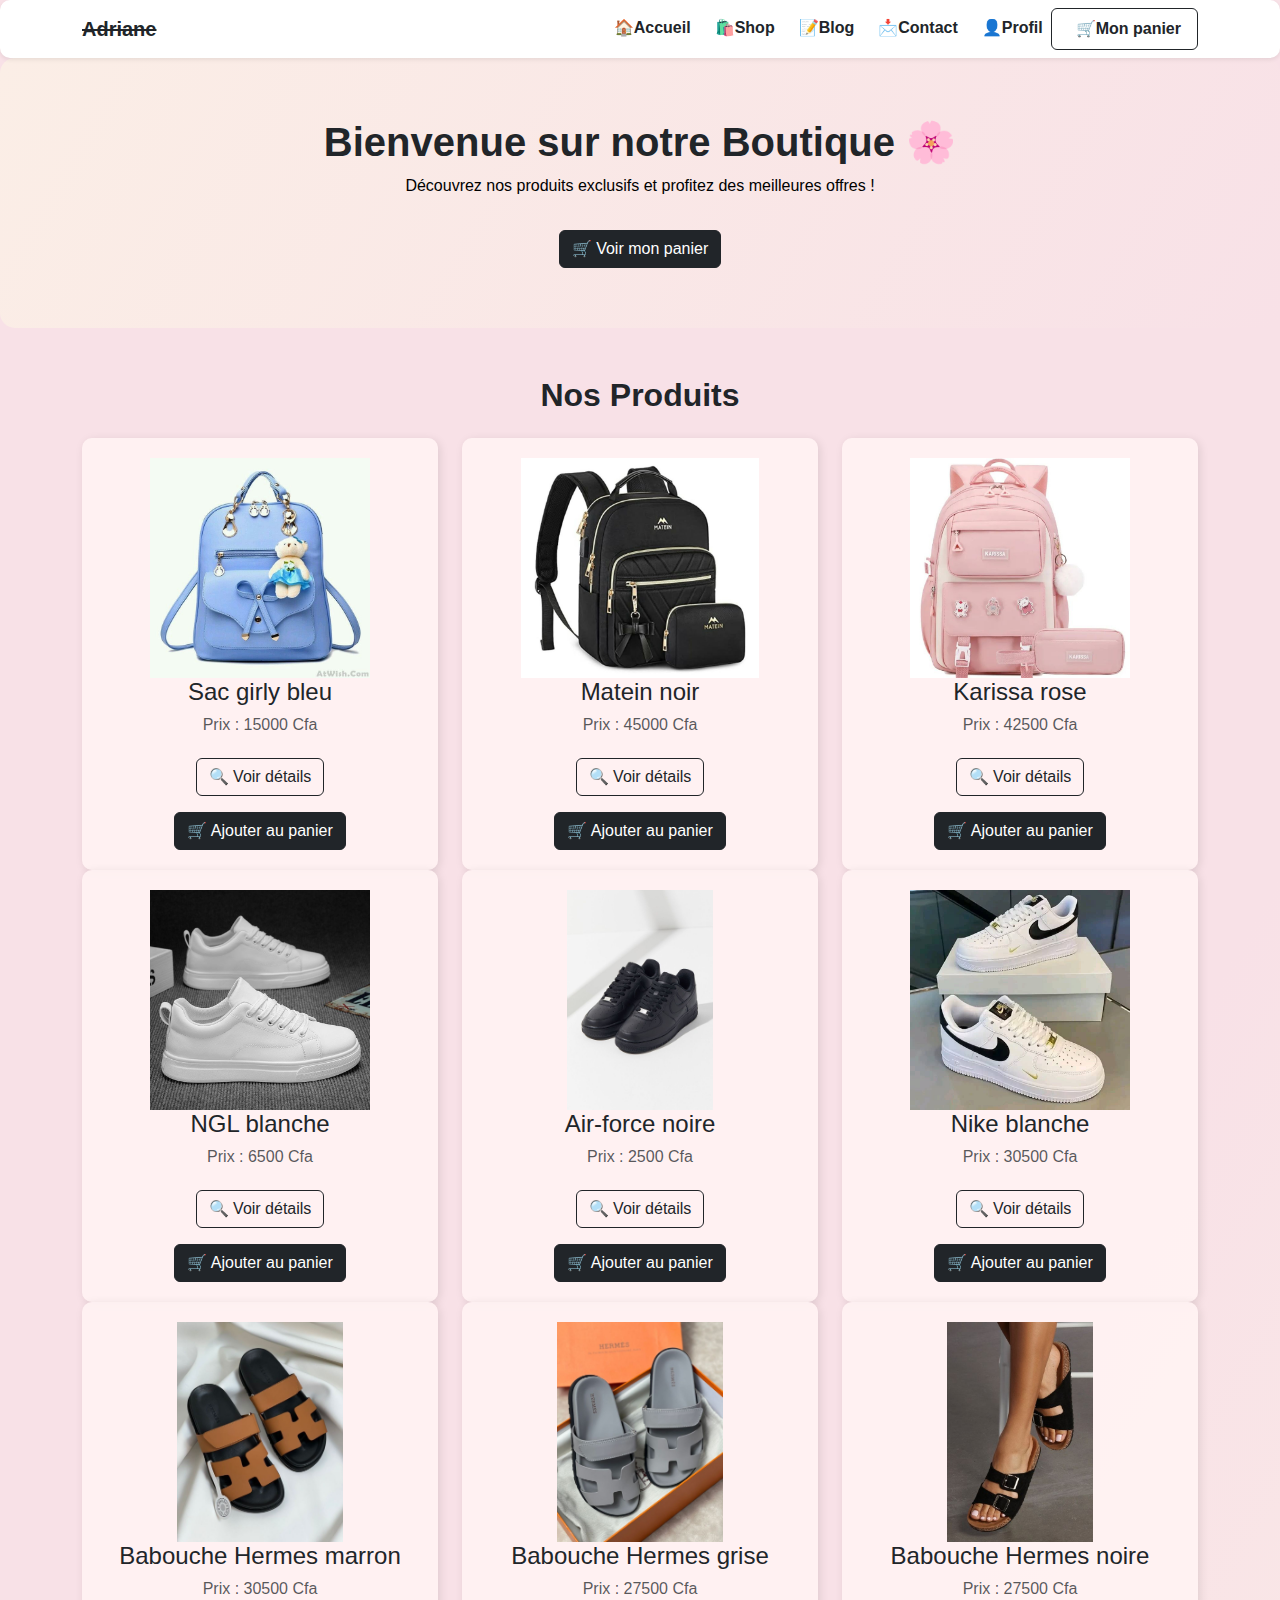
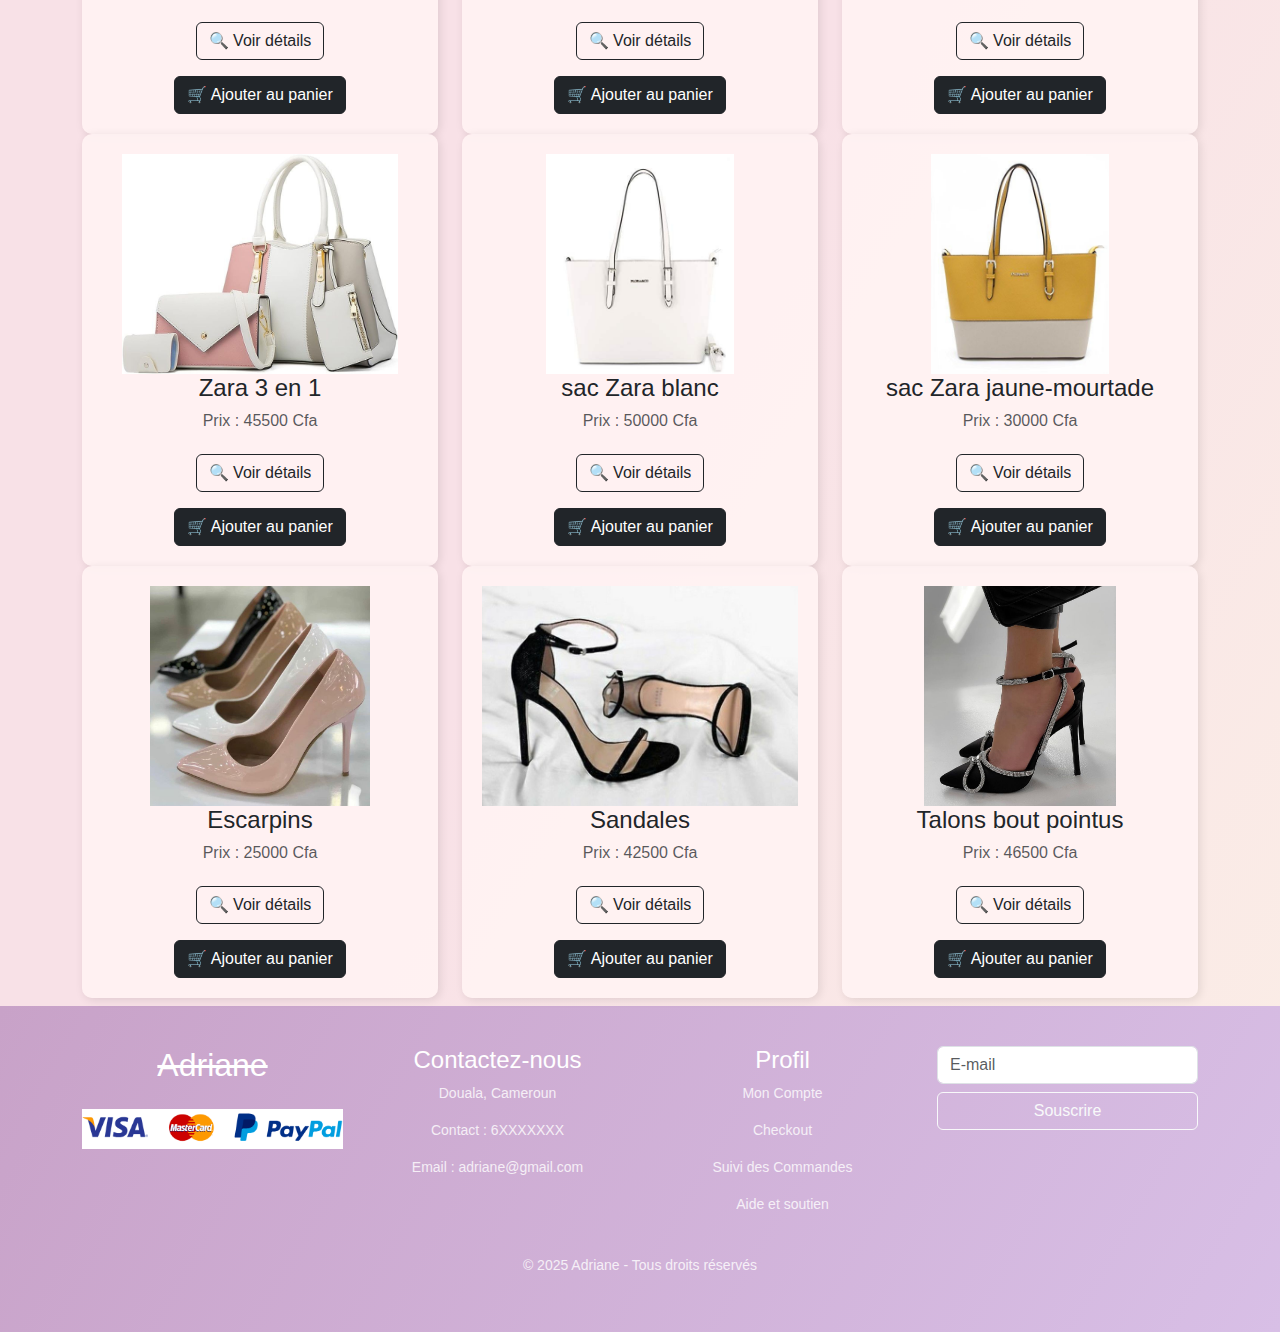
<file: index.html>
<!DOCTYPE html>
<html lang="fr">
<head>
    <meta charset="UTF-8">
    <meta name="viewport" content="width=device-width, initial-scale=1">
    <title>Accueil - E-commerce</title>
    <link rel="stylesheet" href="https://cdn.jsdelivr.net/npm/bootstrap@5.3.0/dist/css/bootstrap.min.css">
    <link rel="stylesheet" href="Styles.css">
</head>
<body>

    <!-- HEADER -->
<header class="navbar navbar-expand-lg bg-white shadow-sm">
    <div class="container">
        <a class="navbar-brand text-dark fw-bold text-decoration-line-through" href="#">Adriane</a>
        <button class="navbar-toggler" type="button" data-bs-toggle="collapse" data-bs-target="#navbarNav">
            <span class="navbar-toggler-icon"></span>
        </button>
        <div class="collapse navbar-collapse" id="navbarNav">
            <ul class="navbar-nav ms-auto">
                <li class="nav-item">
                    <a class="nav-link text-dark fw-bold" href="index.html">
                        <i class="fas fa-home me-2"></i>🏠Accueil
                    </a>
                </li>
                <li class="nav-item">
                    <a class="nav-link text-dark fw-bold" href="shop.html">
                        <i class="fas fa-shopping-bag me-2"></i>🛍️Shop
                    </a>
                </li>
                <li class="nav-item">
                    <a class="nav-link text-dark fw-bold" href="blog.html">
                        <i class="fas fa-newspaper me-2"></i> 📝Blog
                    </a>
                </li>
                <li class="nav-item">
                    <a class="nav-link text-dark fw-bold" href="contact.html">
                        <i class="fas fa-envelope me-2"></i> 📩Contact
                    </a>
                </li>
                <li class="nav-item">
                    <a class="nav-link text-dark fw-bold" href="profil.html">
                        <i class="fas fa-user me-2"></i> 👤Profil
                    </a>
                </li>
                <li class="nav-item">
                    <a class="nav-link text-dark fw-bold border border-dark px-3 py-2 rounded" href="panier.html">
                        <i class="fas fa-shopping-cart me-2"></i> 🛒Mon panier
                    </a>
                </li>
            </ul>
        </div>
    </div>
</header>




    <!-- BANNIÈRE -->
    <section class="banner">
        <div class="container text-center">
            <h1 class="fw-bold text-dark">Bienvenue sur notre Boutique 🌸</h1>
            <p>Découvrez nos produits exclusifs et profitez des meilleures offres !</p>
            <a href="panier.html" class="btn btn-dark mt-3">🛒 Voir mon panier</a>
        </div>
    </section>

    <!-- SECTION PRODUITS -->
   
<div class="container mt-5">
    <h2 class="text-center mb-4 fw-bold text-dark">Nos Produits</h2>
    <h6 class="row">
        <div class="col-md-4">
            <div class="product-box">
                <img src="a.jpg" class="img-fluid" alt="Sac girly bleu">
                <h4>Sac girly bleu</h4>
                <p class="text-muted">Prix : 15000 Cfa</p>
                <a href="details_pa.html" class="btn btn-outline-dark mt-2">🔍 Voir détails</a>
                <a href="panier.html" class="btn btn-dark mt-3">🛒 Ajouter au panier</a>
            </div>
        </div>
        <div class="col-md-4">
            <div class="product-box">
                <img src="b.jpg" class="img-fluid" alt="Matein noir">
                <h4>Matein noir</h4>
                <p class="text-muted">Prix : 45000 Cfa</p>
                <a href="produit_b.html" class="btn btn-outline-dark mt-2">🔍 Voir détails</a>
                <a href="panier.html" class="btn btn-dark mt-3">🛒 Ajouter au panier</a>
            </div>
        </div>
        <div class="col-md-4">
            <div class="product-box">
                <img src="c2.jpg" class="img-fluid" alt="Karissa rose">
                <h4>Karissa rose</h4>
                <p class="text-muted">Prix : 42500 Cfa</p>
                <a href="produit_c.html" class="btn btn-outline-dark mt-2">🔍 Voir détails</a>
                <a href="panier.html" class="btn btn-dark mt-3">🛒 Ajouter au panier</a>
            </div>
        </div>
        <div class="col-md-4">
            <div class="product-box">
                <img src="d.jpg" class="img-fluid" alt="NGL blanche">
                <h4>NGL blanche</h4>
                <p class="text-muted">Prix : 6500 Cfa</p>
                <a href="produit_d.html" class="btn btn-outline-dark mt-2">🔍 Voir détails</a>
                <a href="panier.html" class="btn btn-dark mt-3">🛒 Ajouter au panier</a>
            </div>
        </div>
        <div class="col-md-4">
            <div class="product-box">
                <img src="e.jpg" class="img-fluid" alt="Air-force noire">
                <h4>Air-force noire</h4>
                <p class="text-muted">Prix : 2500 Cfa</p>
                <a href="produit_e.html" class="btn btn-outline-dark mt-2">🔍 Voir détails</a>
                <a href="panier.html" class="btn btn-dark mt-3">🛒 Ajouter au panier</a>
            </div>
        </div>
        <div class="col-md-4">
            <div class="product-box">
                <img src="f.jpg" class="img-fluid" alt="Nike blanche">
                <h4>Nike blanche</h4>
                <p class="text-muted">Prix : 30500 Cfa</p>
                <a href="produit_f.html" class="btn btn-outline-dark mt-2">🔍 Voir détails</a>
                <a href="panier.html" class="btn btn-dark mt-3">🛒 Ajouter au panier</a>
            </div>
        </div>
        <div class="col-md-4">
            <div class="product-box">
                <img src="g1.jpg" class="img-fluid" alt="Produit G">
                 <h4>Babouche Hermes marron</h4>
                <p class="text-muted">Prix : 30500 Cfa</p>
                 <a href="produit_f.html" class="btn btn-outline-dark mt-2">🔍 Voir détails</a>
                <a href="panier.html" class="btn btn-dark mt-3">🛒 Ajouter au panier</a>
            </div>
        </div>
        <div class="col-md-4">
            <div class="product-box">
                <img src="h.jpg" class="img-fluid" alt="Produit H">
                 <h4>Babouche Hermes grise</h4>
                <p class="text-muted">Prix : 27500 Cfa</p>
                 <a href="produit_f.html" class="btn btn-outline-dark mt-2">🔍 Voir détails</a>
                <a href="panier.html" class="btn btn-dark mt-3">🛒 Ajouter au panier</a>
            </div>
        </div>
        <div class="col-md-4">
            <div class="product-box">
                <img src="i.jpg" class="img-fluid" alt="Produit I">
                 <h4>Babouche Hermes noire</h4>
                <p class="text-muted">Prix : 27500 Cfa</p>
                 <a href="produit_f.html" class="btn btn-outline-dark mt-2">🔍 Voir détails</a>
                <a href="panier.html" class="btn btn-dark mt-3">🛒 Ajouter au panier</a>
            </div>
        </div>
         <div class="col-md-4">
            <div class="product-box">
                <img src="j.jpg" class="img-fluid" alt="Produit J">
                 <h4>Zara 3 en 1</h4>
                <p class="text-muted">Prix : 45500 Cfa</p>
                 <a href="produit_f.html" class="btn btn-outline-dark mt-2">🔍 Voir détails</a>
                <a href="panier.html" class="btn btn-dark mt-3">🛒 Ajouter au panier</a>
            </div>
        </div>
        <div class="col-md-4">
            <div class="product-box">
                <img src="k.jpg" class="img-fluid" alt="Produit K">
                 <h4>sac Zara blanc</h4>
                <p class="text-muted">Prix : 50000 Cfa</p>
                 <a href="produit_f.html" class="btn btn-outline-dark mt-2">🔍 Voir détails</a>
                <a href="panier.html" class="btn btn-dark mt-3">🛒 Ajouter au panier</a>
            </div>
        </div>
        <div class="col-md-4">
            <div class="product-box">
                <img src="l.jpg" class="img-fluid" alt="Produit L">
                 <h4>sac Zara jaune-mourtade</h4>
                <p class="text-muted">Prix : 30000 Cfa</p>
                 <a href="produit_f.html" class="btn btn-outline-dark mt-2">🔍 Voir détails</a>
                <a href="panier.html" class="btn btn-dark mt-3">🛒 Ajouter au panier</a>
            </div>
        </div>
        <div class="col-md-4">
            <div class="product-box">
                <img src="m.jpg" class="img-fluid" alt="Produit M">
                 <h4>Escarpins</h4>
                <p class="text-muted">Prix : 25000 Cfa</p>
                 <a href="produit_f.html" class="btn btn-outline-dark mt-2">🔍 Voir détails</a>
                <a href="panier.html" class="btn btn-dark mt-3">🛒 Ajouter au panier</a>
            </div>
        </div>
         <div class="col-md-4">
            <div class="product-box">
                <img src="o.jpg" class="img-fluid" alt="Produit O">
                 <h4>Sandales</h4>
                <p class="text-muted">Prix : 42500 Cfa</p>
                 <a href="produit_f.html" class="btn btn-outline-dark mt-2">🔍 Voir détails</a>
                <a href="panier.html" class="btn btn-dark mt-3">🛒 Ajouter au panier</a>
            </div>
        </div>
        <div class="col-md-4">
            <div class="product-box">
                <img src="n.jpg" class="img-fluid" alt="Produit N">
                 <h4>Talons bout pointus</h4>
                <p class="text-muted">Prix : 46500 Cfa</p>
                 <a href="produit_f.html" class="btn btn-outline-dark mt-2">🔍 Voir détails</a>
                <a href="panier.html" class="btn btn-dark mt-3">🛒 Ajouter au panier</a>
            </div>
        </div>
    </div>
</div>

    <!-- FOOTER -->
    <footer class="footer">
        <div class="container">
            <div class="row">
                <div class="col-md-3">
                    <h2 class="text-white text-decoration-line-through">Adriane</h2>
                    <img src="paymentlogo.png" class="w-100 bg-white mt-3">
                    <div class="d-flex gap-3 mt-4">
                        <a href="#" class="text-light"><i class="fab fa-github"></i></a>
                        <a href="#" class="text-light"><i class="fab fa-facebook-f"></i></a>
                        <a href="#" class="text-light"><i class="fab fa-twitter"></i></a>
                        <a href="#" class="text-light"><i class="fab fa-instagram"></i></a>
                        <a href="#" class="text-light"><i class="fab fa-youtube"></i></a>
                    </div>
                </div>
                <div class="col-md-3">
                    <h4>Contactez-nous</h4>
                    <p>Douala, Cameroun</p>
                    <p>Contact : 6XXXXXXX</p>
                    <p>Email : adriane@gmail.com</p>
                </div>
                <div class="col-md-3">
                    <h4>Profil</h4>
                    <p><i class="fas fa-user"></i> Mon Compte</p>
                    <p><i class="fab fa-paypal"></i> Checkout</p>
                    <p><i class="fas fa-home"></i> Suivi des Commandes</p>
                    <p><i class="fas fa-location-arrow"></i> Aide et soutien</p>
                </div>
                <div class="col-md-3">
                    <input type="email" class="form-control mb-2" placeholder="E-mail">
                    <button class="btn btn-outline-light w-100">Souscrire</button>
                </div>
            </div>
            <p class="mt-4">© 2025 Adriane - Tous droits réservés</p>
        </div>
    </footer>

    <script defer src="script.js"></script>

</body>
</html>
</file>
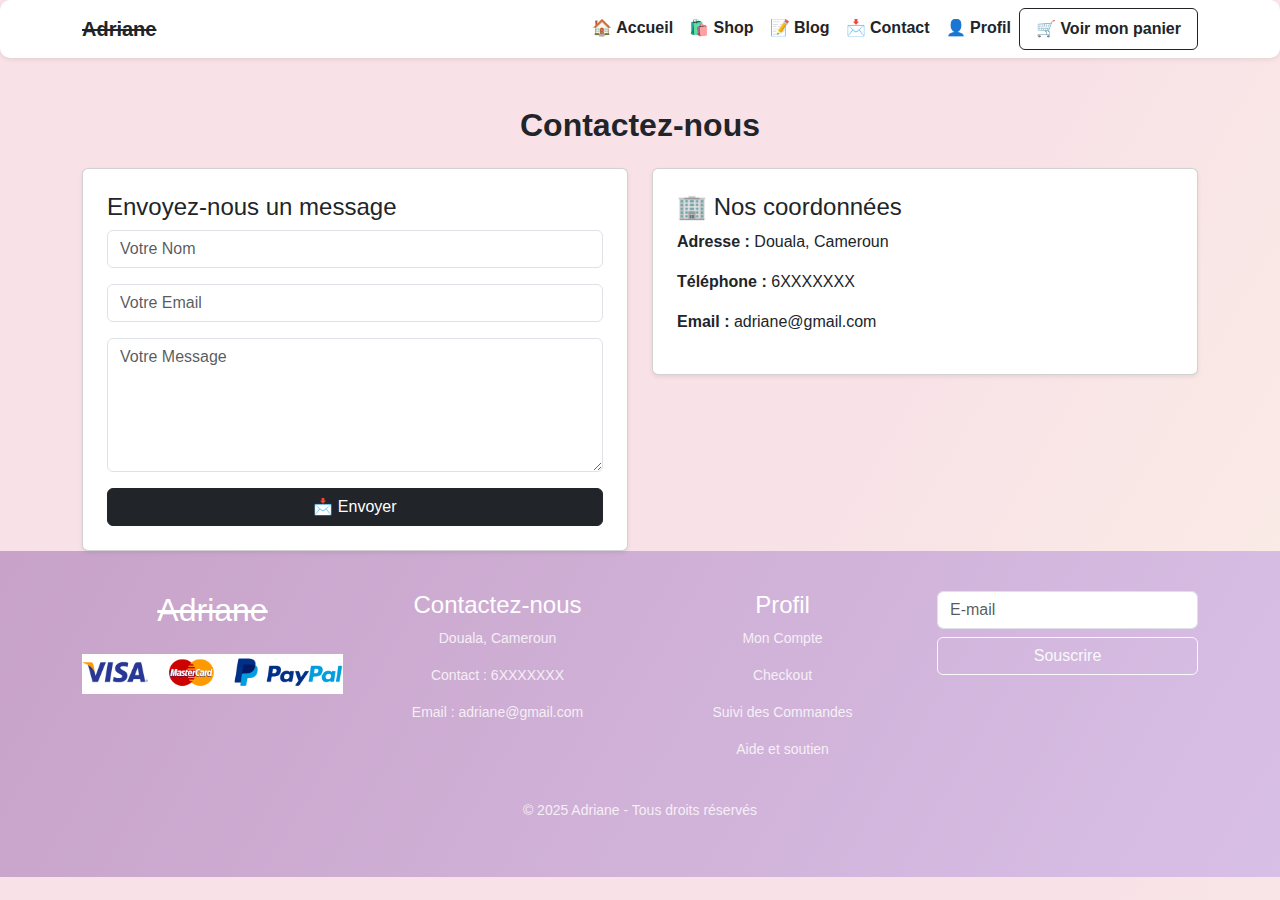
<file: contact.html>
<!DOCTYPE html>
<html lang="fr">
<head>
    <meta charset="UTF-8">
    <title>Contact - E-commerce</title>
    <link rel="stylesheet" href="https://cdn.jsdelivr.net/npm/bootstrap@5.3.0/dist/css/bootstrap.min.css">
    <link rel="stylesheet" href="Styles.css">
</head>
<body>

    <!-- NAVBAR -->
    <header class="navbar navbar-expand-lg bg-white shadow-sm">
        <div class="container">
            <a class="navbar-brand text-dark fw-bold text-decoration-line-through" href="#">Adriane</a>
            <button class="navbar-toggler" type="button" data-bs-toggle="collapse" data-bs-target="#navbarNav">
                <span class="navbar-toggler-icon"></span>
            </button>
            <div class="collapse navbar-collapse" id="navbarNav">
                <ul class="navbar-nav ms-auto">
                    <li class="nav-item"><a class="nav-link text-dark fw-bold" href="index.html">🏠 Accueil</a></li>
                    <li class="nav-item"><a class="nav-link text-dark fw-bold" href="shop.html">🛍️ Shop</a></li>
                    <li class="nav-item"><a class="nav-link text-dark fw-bold" href="blog.html">📝 Blog</a></li>
                    <li class="nav-item"><a class="nav-link text-dark fw-bold active" href="contact.html">📩 Contact</a></li>
                    <li class="nav-item"><a class="nav-link text-dark fw-bold" href="profil.html">👤 Profil</a></li>
                    <li class="nav-item">
                        <a class="nav-link text-dark fw-bold border border-dark px-3 py-2 rounded" href="panier.html">🛒 Voir mon panier</a>
                    </li>
                </ul>
            </div>
        </div>
    </header>

    <!--SECTION CONTACT -->
    <div class="container mt-5">
        <h2 class="text-center fw-bold mb-4">Contactez-nous</h2>
        
        <div class="row g-4">
            <!-- Formulaire de contact -->
            <div class="col-md-6">
                <div class="card p-4 shadow-sm">
                    <h4>Envoyez-nous un message</h4>
                    <form id="contact-form">
                        <input type="text" class="form-control mb-3" placeholder="Votre Nom" required>
                        <input type="email" class="form-control mb-3" placeholder="Votre Email" required>
                        <textarea class="form-control mb-3" placeholder="Votre Message" rows="5" required></textarea>
                        <button type="submit" class="btn btn-dark w-100">📩 Envoyer</button>
                    </form>
                </div>
            </div>

            <!-- Coordonnées -->
            <div class="col-md-6">
                <div class="card p-4 shadow-sm">
                    <h4>🏢 Nos coordonnées</h4>
                    <p><strong>Adresse :</strong> Douala, Cameroun</p>
                    <p><strong>Téléphone :</strong> 6XXXXXXX</p>
                    <p><strong>Email :</strong> adriane@gmail.com</p>
                  
                </div>
            </div>
        </div>
    </div>

   <!-- FOOTER -->
    <footer class="footer">
        <div class="container">
            <div class="row">
                <div class="col-md-3">
                    <h2 class="text-white text-decoration-line-through">Adriane</h2>
                    <img src="paymentlogo.png" class="w-100 bg-white mt-3">
                    <div class="d-flex gap-3 mt-4">
                        <a href="#" class="text-light"><i class="fab fa-github"></i></a>
                        <a href="#" class="text-light"><i class="fab fa-facebook-f"></i></a>
                        <a href="#" class="text-light"><i class="fab fa-twitter"></i></a>
                        <a href="#" class="text-light"><i class="fab fa-instagram"></i></a>
                        <a href="#" class="text-light"><i class="fab fa-youtube"></i></a>
                    </div>
                </div>
                <div class="col-md-3">
                    <h4>Contactez-nous</h4>
                    <p>Douala, Cameroun</p>
                    <p>Contact : 6XXXXXXX</p>
                    <p>Email : adriane@gmail.com</p>
                </div>
                <div class="col-md-3">
                    <h4>Profil</h4>
                    <p><i class="fas fa-user"></i> Mon Compte</p>
                    <p><i class="fab fa-paypal"></i> Checkout</p>
                    <p><i class="fas fa-home"></i> Suivi des Commandes</p>
                    <p><i class="fas fa-location-arrow"></i> Aide et soutien</p>
                </div>
                <div class="col-md-3">
                    <input type="email" class="form-control mb-2" placeholder="E-mail">
                    <button class="btn btn-outline-light w-100">Souscrire</button>
                </div>
            </div>
            <p class="mt-4">© 2025 Adriane - Tous droits réservés</p>
        </div>
    </footer>

    <!-- SCRIPT -->
    <script src="Contact.js"></script>
</body>
</html>
</file>
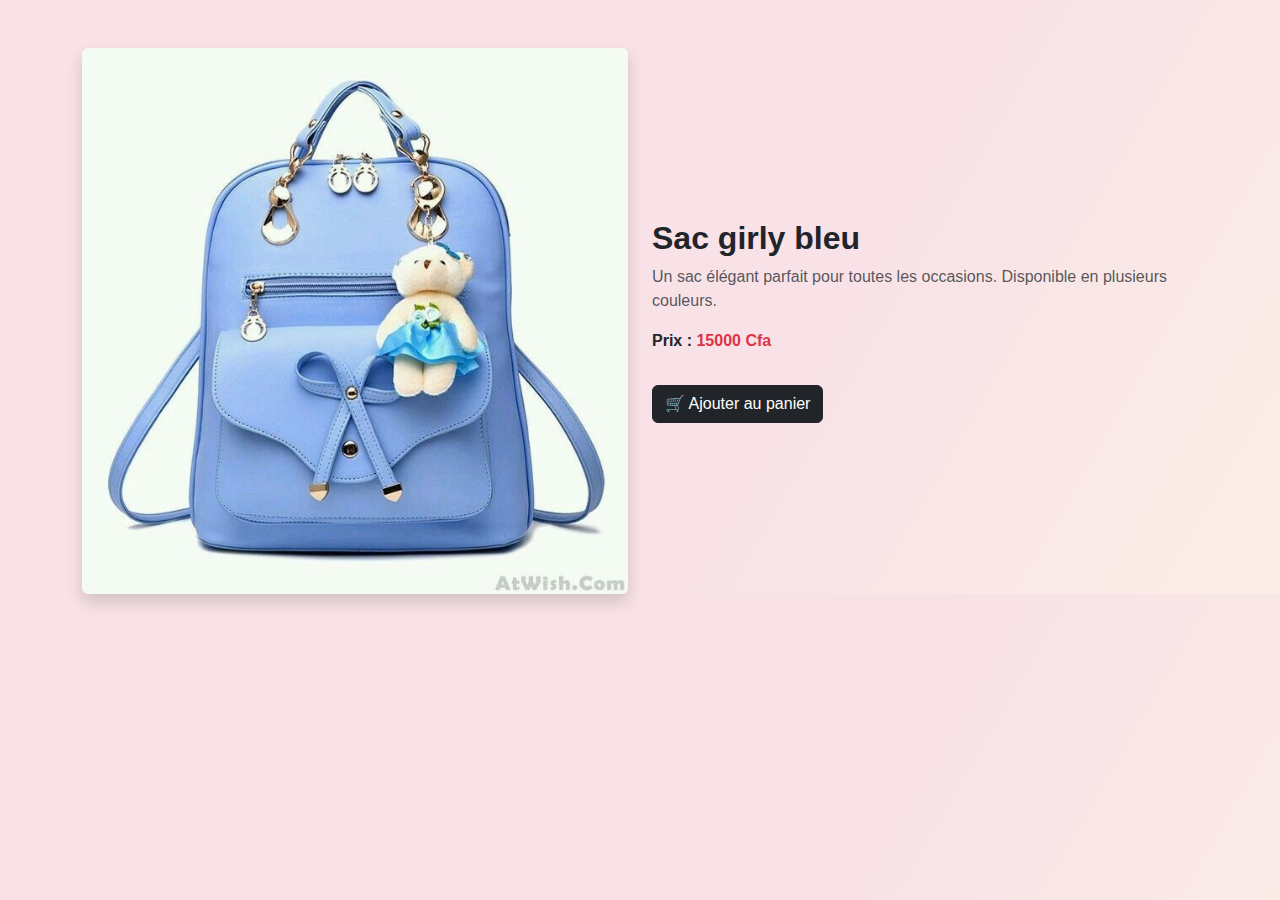
<file: details_pa.html>
<!DOCTYPE html>
<html lang="fr">
<head>
    <meta charset="UTF-8">
    <title>Sac girly bleu - Détails</title>
    <link rel="stylesheet" href="https://cdn.jsdelivr.net/npm/bootstrap@5.3.0/dist/css/bootstrap.min.css">
    <link rel="stylesheet" href="Styles.css">
</head>
<body>

    <div class="container mt-5">
        <div class="row align-items-center">  <!-- Ajout de align-items-center pour aligner -->
            <!-- Image du produit à gauche -->
            <div class="col-md-6">
                <img src="a.jpg" class="img-fluid rounded shadow" alt="Sac girly bleu">
            </div>
            
            <!-- Informations du produit à droite -->
            <div class="col-md-6">
                <h2 class="fw-bold text-dark">Sac girly bleu</h2>
                <p class="text-muted">Un sac élégant parfait pour toutes les occasions. Disponible en plusieurs couleurs.</p>
                <p class="fw-bold">Prix : <span class="text-danger">15000 Cfa</span></p>
                <a href="panier.html" class="btn btn-dark mt-3">🛒 Ajouter au panier</a>
            </div>
        </div>
    </div>

</body>
</html>
</file>
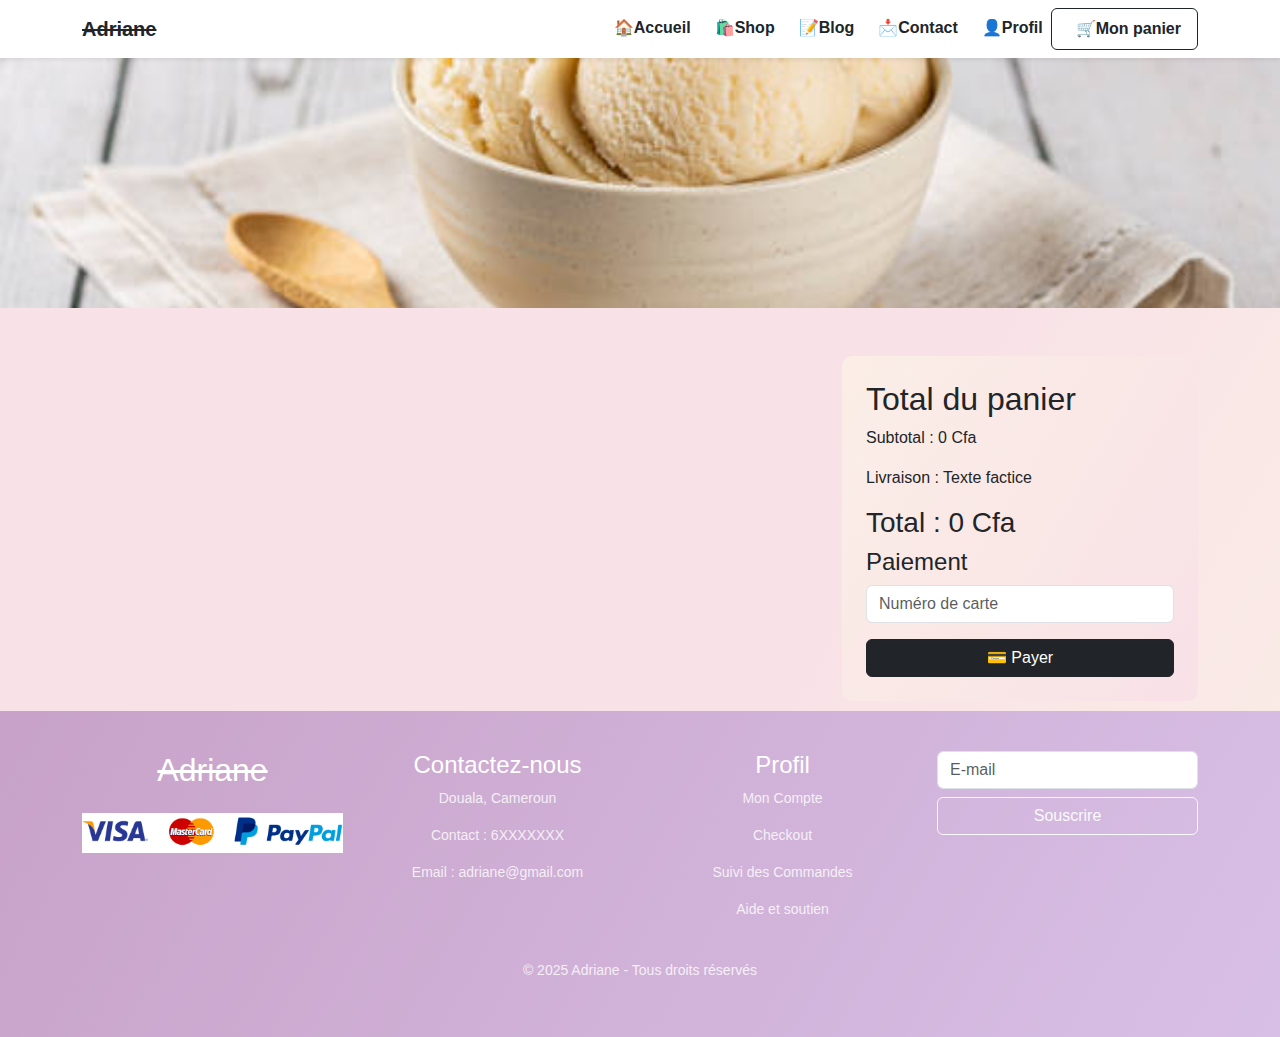
<file: Panier.html>
<!DOCTYPE html>
<html lang="fr">
<head>
    <meta charset="UTF-8">
    <meta name="viewport" content="width=device-width, initial-scale=1">
    <title>Panier - E-commerce</title>
    <link rel="stylesheet" href="https://cdn.jsdelivr.net/npm/bootstrap@5.3.0/dist/css/bootstrap.min.css">
    <link rel="stylesheet" href="Panier.css">
</head>
<body>
      <!-- HEADER -->
<header class="navbar navbar-expand-lg bg-white shadow-sm">
    <div class="container">
        <a class="navbar-brand text-dark fw-bold text-decoration-line-through" href="#">Adriane</a>
        <button class="navbar-toggler" type="button" data-bs-toggle="collapse" data-bs-target="#navbarNav">
            <span class="navbar-toggler-icon"></span>
        </button>
        <div class="collapse navbar-collapse" id="navbarNav">
            <ul class="navbar-nav ms-auto">
                <li class="nav-item">
                    <a class="nav-link text-dark fw-bold" href="index.html">
                        <i class="fas fa-home me-2"></i>🏠Accueil
                    </a>
                </li>
                <li class="nav-item">
                    <a class="nav-link text-dark fw-bold" href="shop.html">
                        <i class="fas fa-shopping-bag me-2"></i>🛍️Shop
                    </a>
                </li>
                <li class="nav-item">
                    <a class="nav-link text-dark fw-bold" href="blog.html">
                        <i class="fas fa-newspaper me-2"></i> 📝Blog
                    </a>
                </li>
                <li class="nav-item">
                    <a class="nav-link text-dark fw-bold" href="contact.html">
                        <i class="fas fa-envelope me-2"></i> 📩Contact
                    </a>
                </li>
                <li class="nav-item">
                    <a class="nav-link text-dark fw-bold" href="profil.html">
                        <i class="fas fa-user me-2"></i> 👤Profil
                    </a>
                </li>
                <li class="nav-item">
                    <a class="nav-link text-dark fw-bold border border-dark px-3 py-2 rounded" href="panier.html">
                        <i class="fas fa-shopping-cart me-2"></i> 🛒Mon panier
                    </a>
                </li>
            </ul>
        </div>
    </div>
</header>
    <!-- Bannière -->
    <img src="14.jpg" class="img-fluid banner"/>

    <div class="container mt-5">
        <div class="row">
            <!-- Colonne des produits -->
            <div class="col-md-8">
                <div id="cart-items">
                    <!-- Les produits s'afficheront ici -->
                </div>
            </div>

            <!-- Résumé du panier -->
            <div class="col-md-4">
                <div class="card p-4 summary">
                    <h2>Total du panier</h2>
                    <p>Subtotal : <span id="subtotal">0 Cfa</span></p>
                    <p>Livraison : <span>Texte factice</span></p>
                    <h3>Total : <span id="total">0 Cfa</span></h3>
                    
                    <!-- Paiement -->
                    <h4>Paiement</h4>
                    <form id="payment-form">
                        <input type="text" class="form-control" placeholder="Numéro de carte" required>
                        <button type="submit" class="btn btn-dark mt-3 w-100">💳 Payer</button>
                    </form>
                </div>
            </div>
        </div>
    </div>

    <script src="Panier.js"></script>
     <!-- FOOTER-->
  
<footer class="footer">
    <div class="container">
        <div class="row">
            <div class="col-md-3">
                <h2 class="text-white text-decoration-line-through">Adriane</h2>
                <img src="paymentlogo.png" class="w-100 bg-white mt-3">
                <div class="d-flex gap-3 mt-4">
                    <a href="#" class="text-light"><i class="fab fa-github"></i></a>
                    <a href="#" class="text-light"><i class="fab fa-facebook-f"></i></a>
                    <a href="#" class="text-light"><i class="fab fa-twitter"></i></a>
                    <a href="#" class="text-light"><i class="fab fa-instagram"></i></a>
                    <a href="#" class="text-light"><i class="fab fa-youtube"></i></a>
                </div>
            </div>
            <div class="col-md-3">
                <h4>Contactez-nous</h4>
                <p>Douala, Cameroun</p>
                <p>Contact : 6XXXXXXX</p>
                <p>Email : adriane@gmail.com</p>
            </div>
            <div class="col-md-3">
                <h4>Profil</h4>
                <p><i class="fas fa-user"></i> Mon Compte</p>
                <p><i class="fab fa-paypal"></i> Checkout</p>
                <p><i class="fas fa-home"></i> Suivi des Commandes</p>
                <p><i class="fas fa-location-arrow"></i> Aide et soutien</p>
            </div>
            <div class="col-md-3">
                <input type="email" class="form-control mb-2" placeholder="E-mail">
                <button class="btn btn-outline-light w-100">Souscrire</button>
            </div>
        </div>
        <p class="mt-4">© 2025 Adriane - Tous droits réservés</p>
    </div>
</footer>

</body>
</html>
</file>
<file: Styles.css>
body {
    background: linear-gradient(120deg, #f8e1e7 60%, #fbeee6 100%);
    font-family: Arial, sans-serif;
}
.navbar {
    border-radius: 10px;  /* Arrondi léger */
    box-shadow: 0px 4px 10px rgba(0, 0, 0, 0.1); /* Ombre légère */
    overflow: hidden; /* Évite les débordements */
}

.banner {
    padding: 60px 0;
    background: linear-gradient(120deg, #fbeee6, #f8e1e7);
    text-align: center;
    color: black;
}
.banner {
    border-radius: 15px; /* Arrondi plus doux */
    overflow: hidden; /* Évite que l’image dépasse */
    width: 100%; /* Garde la largeur complète */
}


.product-box {
    display: flex;
    flex-direction: column;
    justify-content: space-between;
    align-items: center;
    text-align: center;
    border-radius: 10px;
    padding: 20px;
    box-shadow: 2px 2px 10px rgba(0,0,0,0.1);
    transition: 0.3s ease-in-out;
    min-height: 350px; /* Hauteur uniforme */
    background: rgba(255, 243, 243, 0.9);
}

.product-box img {
    max-width: 100%;
    height: 220px; /* Taille uniforme */
    object-fit: cover;
}

.product-box:hover {
    transform: scale(1.05);
    box-shadow: 4px 4px 15px rgba(0,0,0,0.2);
}

.footer {
    background: linear-gradient(120deg, #f8e1e7, #fbeee6);
    text-align: center;
    padding: 40px 0;
    color: #949494;
}

.footer a {
    transition: color 0.3s ease-in-out;
}

.footer a:hover {
    color: white;
}
.footer {
    background: linear-gradient(120deg, #c8a2c8, #d8bfe6); /* Nuance de violet douce */
    text-align: center;
    padding: 40px 0;
    color: white;
}

.footer a {
    transition: color 0.3s ease-in-out;
}

.footer a:hover {
    color: #ffffff;
}

.footer p {
    font-size: 14px;
    opacity: 0.8;
}
</file>
<file: Panier.css>
body {
    background: linear-gradient(120deg, #f8e1e7 60%, #fbeee6 100%); /* Rose beige */
    font-family: Arial, sans-serif;
}

.banner {
    height: 250px;
    width: 100%;
    object-fit: cover;
}

.summary {
   background: linear-gradient(120deg, #fbeee6, #f8e1e7); /* Rose plus doux */
    border-radius: 10px;
}

.card {
    border: none;
    background-color: #FFE3E3; /* Cartes des produits */
    margin-bottom: 10px;
}

button {
    background-color: #E67373; /* Bouton rose foncé */
    transition: 0.3s ease-in-out;
    color: white;
}

button:hover {
    background-color: #C65454; /* Effet plus foncé */
}
.footer {
    background: linear-gradient(120deg, #c8a2c8, #d8bfe6); /* Nuance de violet douce */
    text-align: center;
    padding: 40px 0;
    color: white;
}

.footer a {
    transition: color 0.3s ease-in-out;
}

.footer a:hover {
    color: #ffffff;
}

.footer p {
    font-size: 14px;
    opacity: 0.8;
}
</file>
